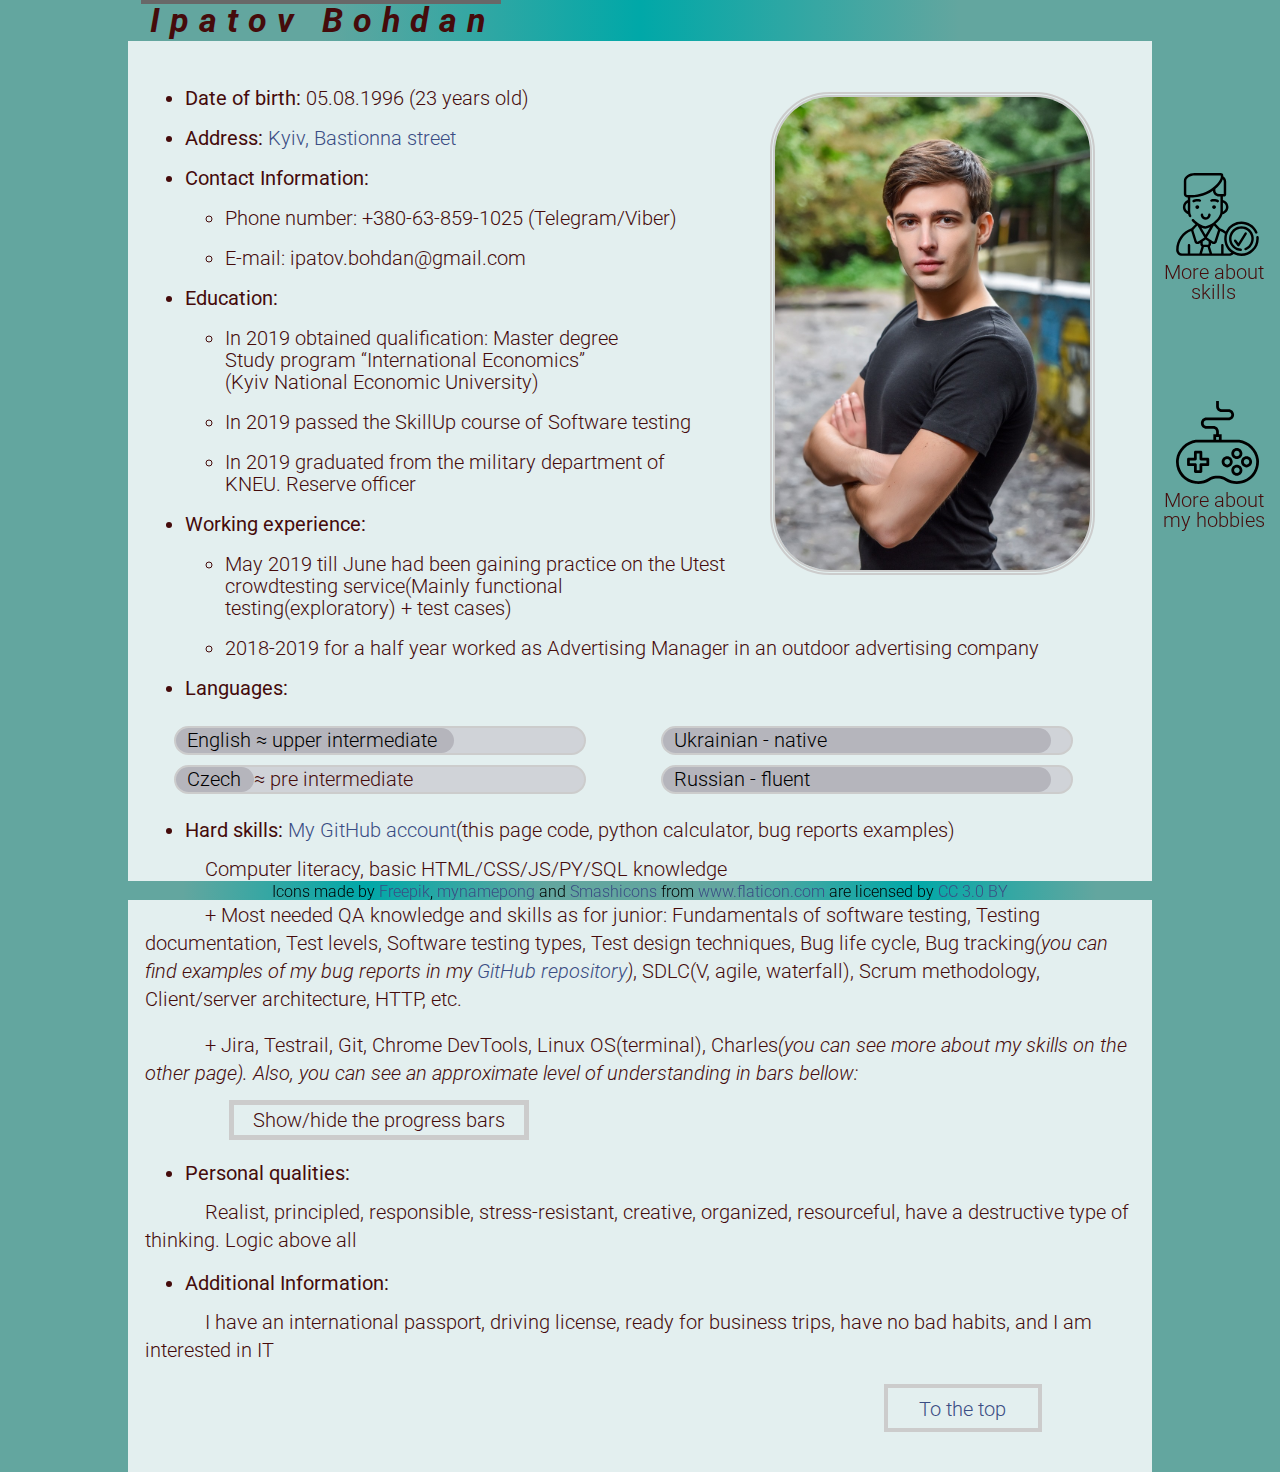
<file: index.html>
<!DOCTYPE html>

<html lang="en">

<head>
	<meta charset="utf-8">
	<meta name="Description" content="My CV">
	<title>CV</title>
	<link rel="stylesheet" href="assets/stylesheets/main.css">
	<link rel="stylesheet" href="https://fonts.googleapis.com/css?family=Roboto:400,300,100&subset=cyrillic,latin">
	<link rel="shortcut icon" href="assets/home.ico" type="image/x-icon">
</head>

<body>

<a href="top"></a>

	<header>
 		<div class="head">
 			<hr>
 			<a href="index.html"><h1>Ipatov Bohdan</h1></a> 			 
 		</div>
 	</header>
<div class="bla3"></div>
		<div class="containerm">
  		<div class="box">
  			<div class="bla4"></div>

    		<a href="skills.html"><div class="leftboxmob">
    			<img class="novis" alt="More about my skills" src="assets/svg/employee.svg">
    			<p id="mobnavig1">Skills</p>
    		</div></a>
    	<div class="bla"></div>

   			<a href="hobbies.html"><div class="centerboxmob">
   				<img class="novis" alt="More about my hobbies" src="assets/svg/joystick.svg">
  				<p id="mobnavig2">Hobbies</p>
  			</div></a>
		
   			<div class="rightboxmob"></div>
   		</div><div class="bla2"></div>
   		</div>

 	<article>	

		<div class="container">
  		<div class="box">

    		<div class="leftbox"></div>

   			<div class="centerbox"> 

				<img class="myphoto" src="assets/photo/me.jpg" alt="Ipatov Bohdan">

				<ul class="list"><li id="margtop0"><b>Date of birth: </b> 05.08.1996 (23 years old)</li></ul>

				<ul class="list"><li ><b>Address: </b> <a href="https://www.google.com/maps/place/%D1%83%D0%BB.+%D0%91%D0%B0%D1%81%D1%82%D0%B8%D0%BE%D0%BD%D0%BD%D0%B0%D1%8F,+%D0%9A%D0%B8%D0%B5%D0%B2,+02000/@50.4180899,30.5508955,17z/data=!4m5!3m4!1s0x40d4cf6ec4a534eb:0x2a6adb4597f4538!8m2!3d50.4180455!4d30.5525048" target="_blank">Kyiv, Bastionna street</a></li></ul>

				<ul class="list"><li><b>Contact Information:</b>
				<ul class="list"><li id="margtop4">Phone number: +380-63-859-1025 (Telegram/Viber)</li>
				<li>E-mail: ipatov.bohdan@gmail.com</li></ul></li></ul>

				<ul class="list"><li><b>Education:</b><ul>
				<li id="margtop5">In 2019 obtained qualification: Master degree <br>
				Study program “International Economics”<br>
				(Kyiv National Economic University)</li>
				<li>In 2019 passed the SkillUp course of Software testing</li>
				<li>In 2019 graduated from the military department of KNEU. Reserve officer</li>
				</ul></li></ul>

				<ul class="list"><li><b>Working experience:</b><ul>
				<li id="margtop6">May 2019 till June had been gaining practice on the Utest crowdtesting service(Mainly functional testing(exploratory) + test cases)</li>
				<li>2018-2019 for a half year worked as Advertising Manager in an outdoor advertising company</li>
				</ul></li></ul>

				<ul class="list"><li><b>Languages:</b></li></ul>
				<div class="mar2">
					<div class="bborder round">
					<div class="bar13 round">English ≈ upper intermediate</div></div></div>

					<div class="mar2">
					<div class="bborder round">
					<div class="bar14 round">Ukrainian - native</div></div></div>

					<div class="mar3">
					<div class="bborder round">
					<div class="bar15 round">Czech</div>≈ pre intermediate</div></div>

					<div class="mar3">
					<div class="bborder round">
					<div class="bar16 round">Russian - fluent</div></div></div>
				

				<ul class="list"><li id="margtop1"><b>Hard skills: </b><a href="https://github.com/Bogdan508" target="_blank">My GitHub account</a>(this page code, python calculator, bug reports examples)</li></ul>

				<p>Computer literacy, basic HTML/CSS/JS/PY/SQL knowledge</p><p>+ Most needed QA knowledge and skills as for junior: Fundamentals of software testing, Testing documentation, Test levels, Software testing types, Test design techniques, Bug life cycle, Bug tracking<i>(you can find examples of my bug reports in my <a href="https://github.com/Bogdan508/Bug-reports" target="_blank">GitHub repository</a>)</i>, SDLC(V, agile, waterfall), Scrum methodology, Client/server architecture, HTTP, etc.</p><p>+ Jira, Testrail, Git, Chrome DevTools, Linux OS(terminal), Charles<i>(you can see more about my skills on the other page). Also, you can see an approximate level of understanding in bars bellow:</i></p>
				<a href="#" onclick="show()"><button>Show/hide the progress bars</button></a>

				<div class="bars" id="myShowBlock">
					<div class="mar">
					<div class="bborder round">
					<div class="bar1 round">HTML</div></div></div>

					<div class="mar">
					<div class="bborder round">
					<div class="bar2 round">Bug tracking(Utest/Jira)</div></div></div>

					<div class="mar">
					<div class="bborder round">
					<div class="bar3 round">CSS</div></div></div>

					<div class="mar">
					<div class="bborder round">
					<div class="bar4 round">Testrail</div></div></div>

					<div class="mar">
					<div class="bborder round">
					<div class="bar5 round">JS</div></div></div>

					<div class="mar">
					<div class="bborder round">
					<div class="bar6 round">Scrum(theory)</div></div></div>

					<div class="mar">
					<div class="bborder round">
					<div class="bar7 round">PY</div></div></div>

					<div class="mar">
					<div class="bborder round">
					<div class="bar8 round">Git</div></div></div>

					<div class="mar">
					<div class="bborder round">
					<div class="bar9 round">SQL</div></div></div>

					<div class="mar">
					<div class="bborder round">
					<div class="bar10 round">Chrome DevTools</div></div></div>

					<div class="mar">
					<div class="bborder round">
					<div class="bar11 round">Linux OS</div></div></div>

					<div class="mar">
					<div class="bborder round">
					<div class="bar12 round">Charles</div></div></div>

				</div>

				<ul class="list"><li id="margtop2"><b>Personal qualities: </b></li></ul>
				<p>Realist, principled, responsible, stress-resistant, creative, organized, resourceful, have a destructive type of thinking. Logic above all</p>

				<ul class="list"><li id="margtop3"><b>Additional Information: </b></li></ul>
				<p>I have an international passport, driving license, ready for business trips, have no bad habits, and I am interested in IT</p>

<a href="#top"><div id="tothetop">To the top</div></a>

   			</div>

    			<div class="rightbox">

    			<p class="linktexts"></p>
    			<a href="skills.html"><div class="image"><img width="100%" height="100%" alt="More about skills" 
  				src="assets/svg/employee.svg"></div><p class="linktext">More about<br>skills</p></a>
				
				<a href="hobbies.html"><div class="image"><img width="100%" height="100%"  alt="More about my hobbies" 
  				src="assets/svg/joystick.svg"></div><p class="linktext">More about<br>my hobbies</p></a> 			
    		</div>
    	</div>
		</div>
	</article>

	<footer>
		<div class="wrapper">
		<div class="footer">
 			<div class="cr">Icons made by <a href="https://www.flaticon.com/authors/freepik" title="Freepik">Freepik</a>, <a href="https://www.flaticon.com/authors/mynamepong" title="mynamepong">mynamepong</a> and <a href="https://www.flaticon.com/authors/smashicons" title="Smashicons">Smashicons</a>  from <a href="https://www.flaticon.com/" 		    title="Flaticon">www.flaticon.com</a> are licensed by <a href="http://creativecommons.org/licenses/by/3.0/" 		    title="Creative Commons BY 3.0" target="_blank">CC 3.0 BY</a></div>
		</div>
		</div>
	</footer>

<script type="text/javascript">

document.getElementById('myShowBlock' ).style.display = 'none';		

var visible = false;

function show() {
    if (visible) { event.preventDefault();
        document.getElementById('myShowBlock' ).style.display = 'none';
        visible = false;
    } else { event.preventDefault();
        document.getElementById('myShowBlock' ).style.display = 'block';
        visible = true;
    }
}
</script>

</body>
 
</html>
</file>
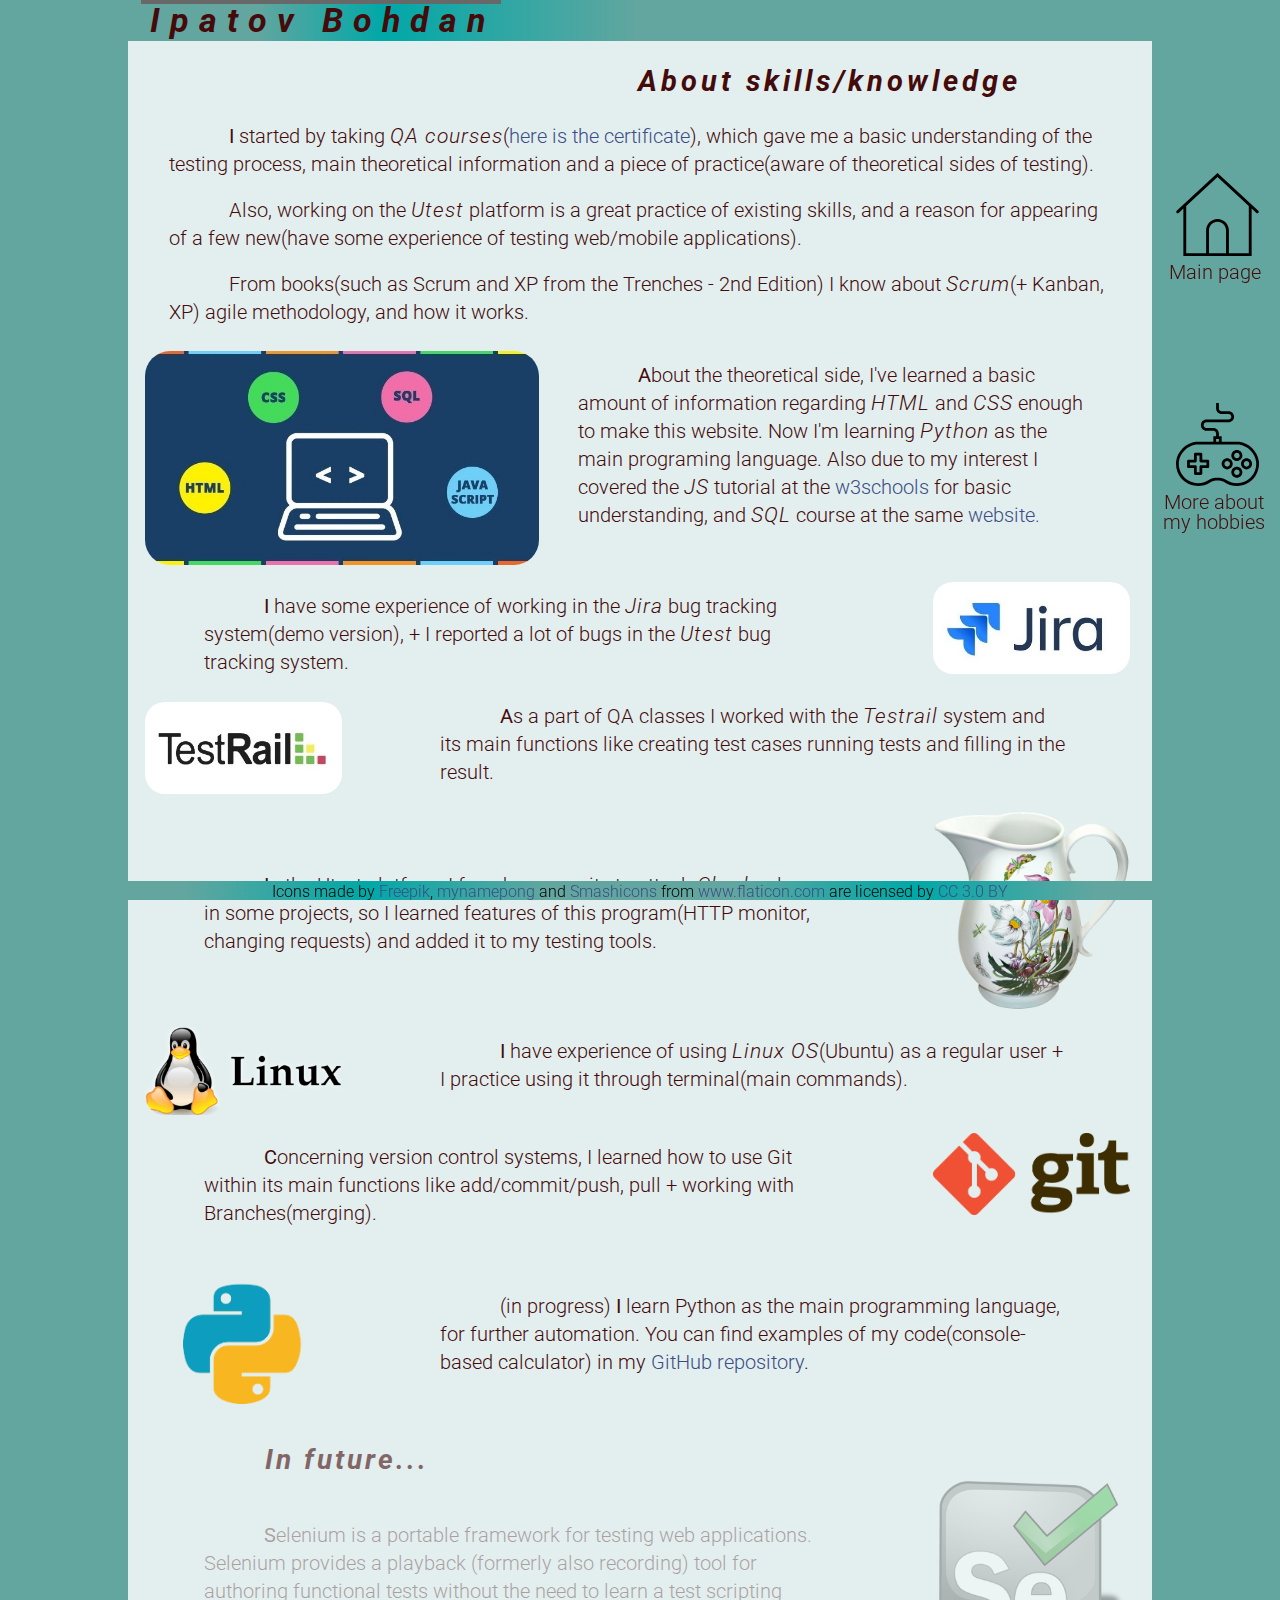
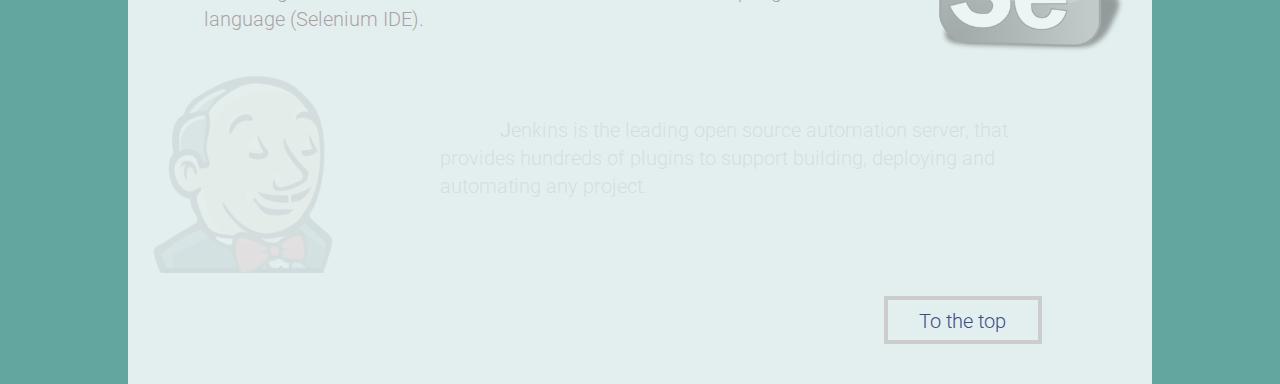
<file: skills.html>
<!DOCTYPE html>

<html lang="en">

<head>
	<meta charset="utf-8">
	<meta name="Description" content="Page about my skills and knowledge">
	<title>Skills and knowledge</title>
	<link rel="stylesheet" href="assets/stylesheets/main.css">
	<link rel="stylesheet" href="https://fonts.googleapis.com/css?family=Roboto:400,300,100&subset=cyrillic,latin">
	<link rel="shortcut icon" href="assets/skills.ico" type="image/x-icon">
</head>
 
<body>

<a href="top"></a>

	<header>
 		<div class="heads">
 			<hr>
 			<a href="index.html"><h1>Ipatov Bohdan</h1></a>
 		</div>
 	</header>
<div class="bla3"></div>
		<div class="containerm">
  		<div class="box">
  			<div class="bla4"></div>

    		<a href="index.html"><div class="leftboxmob">
    			<img class="novis" alt="Main page" src="assets/svg/home.svg">
    			<p id="mobnavig1s">Main page</p>
    		</div></a>
		<div class="bla"></div>

   			<a href="hobbies.html"><div class="centerboxmob">
   				<img class="novis" alt="More about my hobbies" src="assets/svg/joystick.svg">
   				<p id="mobnavig2">Hobbies</p>
  			</div></a>

   			<div class="rightboxmob"></div>
   		</div><div class="bla2"></div>
   		</div>

 	<article>	

		<div class="container">
  		<div class="box">

    		<div class="leftbox"></div>

   			<div class="centerbox">  

				<h2>About skills/knowledge</h2>

				<div class="part">
				<p class="txxtss"><strong>I</strong> started by taking <i class="itall">QA courses</i>(<a href="assets/photo/skillup.jpg" target="_blank">here is the certificate</a>), which gave me a basic understanding of the testing process, main theoretical information and a piece of practice(aware of theoretical sides of testing).</p> 
				<p class="txxtss">Also, working on the <i class="itall">Utest</i> platform is a great practice of existing skills, and a reason for appearing of a few new(have some experience of testing web/mobile applications).</p>
				<p class="txxtss">From books(such as Scrum and XP from the Trenches - 2nd Edition) I know about <i class="itall">Scrum</i>(+ Kanban, XP) agile methodology, and how it works.</p></div>

				<div class="part">
				<img class="leftphotomix" src="assets/photo/mix.jpeg" alt="html_css_sql_js_c"><p class="txxt1"></p>
				<p class="txxt2"><strong>A</strong>bout the theoretical side, I've learned a basic amount of information regarding <i class="itall">HTML</i> and <i class="itall">CSS</i> enough to make this website. Now I'm learning <i class="itall">Python</i> as the main programing language. Also due to my interest I covered the <i class="itall">JS</i> tutorial at the <a href="https://www.w3schools.com/js/default.asp" target="_blank">w3schools</a> for basic understanding, and <i class="itall">SQL</i> course at the same <a href="https://www.w3schools.com/sql/default.asp" target="_blank">website.</a></p></div>

				<div class="part"><img class="rightphoto" src="assets/photo/jira.jpg" alt="Jira"><p class="txxt1"></p>
				<p class="txxtl"><strong>I</strong> have some experience of working in the <i class="itall">Jira</i> bug tracking system(demo version), + I reported a lot of bugs in the <i class="itall">Utest</i> bug tracking system.</p></div>

				<div class="part"><img class="leftphoto" src="assets/photo/testrail.jpg" alt="testrail">
				<p class="txxtr"><strong>A</strong>s a part of QA classes I worked with the <i class="itall">Testrail</i> system and its main functions like creating test cases running tests and filling in the result.</p></div>

				<div class="part"><img class="rightphoto" src="assets/photo/charles.svg" alt="Charles proxy">
				<p id="txxt1c"></p><p class="txxtl"><strong>I</strong>n the Utest platform I faced a necessity to attach <i class="itall">Charles</i> logs in some projects, so I learned features of this program(HTTP monitor, changing requests) and added  it  to my testing tools.</p></div>

				<div class="part"><img class="leftphoto" src="assets/photo/linux.png" alt="Linux OS"><p class="txxt1"></p>
				<p class="txxtr"><strong>I</strong> have experience of using <i class="itall">Linux OS</i>(Ubuntu) as a regular user + I practice using it through terminal(main commands).</p></div>

				<div class="part"><img class="rightphoto" src="assets/photo/git.png" alt="Git"><p class="txxt1"></p>
				<p class="txxtl"><strong>C</strong>oncerning version control  systems, I learned how to use Git within its main functions like add/commit/push, pull + working with Branches(merging).</p></div>

				<div class="part"><img class="leftphoto" src="assets/photo/python.png" alt="Python"><p id="txxt1j"></p>
				<p class="txxtr">(in progress) <strong>I</strong> learn Python as the main programming language, for further automation. You can find examples of my code(console-based calculator) in my <a href="https://github.com/Bogdan508/Python_console_based_calculator" target="_blank">GitHub repository</a>.</p></div>

				<div class="inprog80"><h3>In future...</h3></div><br>

				<div class="inprog50"><img class="rightphoto" src="assets/photo/selenium.png" alt="Selenium"><p id="txxt1j"></p>
				<p class="txxtl"><strong>S</strong>elenium is a portable framework for testing web applications. Selenium provides a playback (formerly also recording) tool for authoring functional tests without the need to learn a test scripting language (Selenium IDE).</p></div>

				<div class="inprog0"><img class="leftphoto" src="assets/photo/jenkins.png" alt="jenkins"><p id="txxt1j"></p>
				<p class="txxtr"><strong>J</strong>enkins is the leading open source automation server, that provides hundreds of plugins to support building, deploying and automating any project.</p></div>
				
<a href="#top"><div id="tothetop2">To the top</div></a>

   			</div>

    		<div class="rightbox">

    			<p class="linktexts2"></p>

    			<a href="index.html"><div class="image"><img alt="Main page" width="100%" height="100%" 
  				src="assets/svg/home.svg"></div> <p class="linktext1">Main page</p></a>
				
    			<a href="hobbies.html"><div class="image"><img alt="More about my hobbies" width="100%" height="100%" 
  				src="assets/svg/joystick.svg"></div> <p class="linktext">More about<br>my hobbies</p></a></div>

    	</div>
    	</div>

	</article>

	<footer>
		<div class="wrapper">
		<div class="footer">
			<div class="cr">Icons made by <a href="https://www.flaticon.com/authors/freepik" title="Freepik">Freepik</a>, <a href="https://www.flaticon.com/authors/mynamepong" title="mynamepong">mynamepong</a> and <a href="https://www.flaticon.com/authors/smashicons" title="Smashicons">Smashicons</a>  from <a href="https://www.flaticon.com/" 		    title="Flaticon">www.flaticon.com</a> are licensed by <a href="http://creativecommons.org/licenses/by/3.0/" 		    title="Creative Commons BY 3.0" target="_blank">CC 3.0 BY</a></div>
		</div>
		</div>
	</footer>

</body>
 
</html>
</file>
<file: assets/stylesheets/main.css>
body {
font: 300 16px/22px "Roboto", "Open Sans", "Helvetica Neue", Helvetica, Arial, sans-serif;
background: linear-gradient(to right,
#63A69F 10%,
#e3efef 10%, #e3efef 90%,
#63A69F 10%);

} 

	p {
font-size: 20px;
color: #450B0B;
text-indent: 60px;
margin-bottom: 18px;
line-height: 28px; 
}

#margtop0 {
margin-top: 0px;
}

#margtop1 {
margin-bottom: -4px;
}

#margtop2 {
margin-top: 12px;
margin-bottom: -4px;
}

#margtop3 {
margin-bottom: -4px;
}

#margtop4 {
margin-top: 18px;
}

#margtop5 {
margin-top: 18px;
}

#margtop6 {
margin-top: 18px;
}

#margtop7 {
margin-top: 18px;
}

	li {
font-size: 20px;
margin-bottom: 18px;		
}

	.list {
color: #450B0B;
margin-bottom: 18px;
}

	h1 {
font-size: 34px;
color: #450B0B;
font-style: italic;
letter-spacing: 10px;
margin-top: 5px;
margin-left: 11%;
text-indent: 9px;
}

	h2 {
font-size: 29px;
color: #450B0B;
font-style: italic;
letter-spacing: 4px;
margin-top: 0px;
margin-bottom: 30px;
text-indent: 50%;
}

	hr {
width: 360px;
border: none;
color: #450B0B; 
height: 4px;
margin-left: 11%;
background-color: #686868;
}

	a {
text-decoration: none;
color: #3a4d84;
} 

	a:hover {
color: #847f7f;
} 

	* {
margin: 0;
}

	.itall {
font-size: 20.5px;
letter-spacing: 1px;
}

	.head {
display: inline-block;
width: 100%;
height: 41px;
margin-bottom: 20px;
text-align: left;
background: linear-gradient(to right, #63A69F,#63A69F, #00a8a8, #63A69F, #63A69F);
}

	.heads {
display: inline-block;
width: 100%;
height: 41px;
margin-bottom: 3px;
text-align: left;
background: linear-gradient(to right, #63A69F 20%, #00a8a8 30%, #63A69F 50%);
}

	.headh {
display: inline-block;
width: 100%;
height: 41px;
margin-bottom: 3px;
text-align: left;
background: linear-gradient(to right, #63A69F,#63A69F,#63A69F, #00a8a8, #63A69F, #63A69F);
}

	.footer {
position: fixed;
left: 0;
bottom: 0;
width: 100%;
height: 17px;
display: inline-block;
text-align: right;
padding-bottom: 2px;
background: linear-gradient(to right, #63A69F, #63A69F, #00a8a8, #63A69F, #63A69F, #00a8a8, #63A69F, #63A69F);
}

/*
  ========================================
  main 3 parts
  ========================================
*/

	.container{

width:100%
}

	.box div{
display:inline-block;
margin: 0px;	

}

	.leftbox {
width: 11%;
margin: 0;
}

	.centerbox {
width: 77%;
margin: 0;
padding-top: 2%;

}

	.rightbox {
width: 9.7%;
margin: 0;
padding-left: 1.5%;
position: fixed;
}

/*
  ========================================
  making icon bigger
  ========================================
*/

	.image {
width: 67%;
height: 67%;
padding-left: 21%;
}

 	.image img {
 -moz-transition: all 0.2s ease-out;
 -o-transition: all 0.2s ease-out;
 -webkit-transition: all 0.2s ease-out;
}
 
	.image img:hover{
 -webkit-transform: scale(1.13);
 -moz-transform: scale(1.13);
 -o-transform: scale(1.13);
}

 /*
  ========================================
  my photo
  ========================================
*/

	.myphoto {
border: double 5px #ccc;
width: 32%;
height: 32%;
float: right;
margin-right: 35px;
margin-left: 45px;
margin-top: 5px;
margin-bottom: 10px;
-moz-border-radius: 60px; 
-webkit-border-radius: 60px;  
border-radius: 60px; 
}

 /*
  ========================================
  other photo
  ========================================
*/

	.rightphoto {
width: 20%;
height: 20%;
float: right;
-moz-border-radius: 20px; 
-webkit-border-radius: 20px;  
border-radius: 20px; 
margin-left: 2%; 
margin-bottom: 1%;
}

	.leftphoto {
width: 20%;
height: 20%;
float: left;
-moz-border-radius: 20px; 
-webkit-border-radius: 20px;  
border-radius: 20px; 
margin-right: 2%;
margin-bottom: 1%; 
}

	.leftphotomix {
width: 40%;
float: left;
-moz-border-radius: 25px; 
-webkit-border-radius: 25px;  
border-radius: 25px; 
margin-right: 2%; 
margin-bottom: 1%;
}

	.music {   
width: 40%;
float: left;
-moz-border-radius: 20px; 
-webkit-border-radius: 20px;  
border-radius: 20px; 
margin-right: 2%; 
}

	.flphoto {
width: 40%;
float: right;
-moz-border-radius: 20px; 
-webkit-border-radius: 20px;  
border-radius: 20px; 
margin-left: 2%; 
}

	.programming {   
width: 40%; 
height: 40%;
float: left;
-moz-border-radius: 20px; 
-webkit-border-radius: 20px;  
border-radius: 20px; 
margin-right: 2%;
margin-bottom: 3%;
}

	.game {   
width: 84%;
-moz-border-radius: 30px; 
-webkit-border-radius: 30px;  
border-radius: 30px; 
margin-top: 2%;
margin-bottom: 0%;
}

	.gamec {
text-align: center;
text-indent: 0px;
margin-top: -18px;
margin-bottom: -10px;
}

	.skill {
float: left;
width: 20%;
}

 /*
  ========================================
  links
  ========================================
*/

	.linktexts {
margin-bottom: 90%;
}
	.linktexts2 {
margin-bottom: 104%;
}

	.linktext {
text-indent:0;
text-align: center;
margin-bottom: 80%;
padding-left: 3%;
line-height: 20px; 
}

	.linktext1 {
text-indent:0;
text-align: center;
margin-bottom: 97%;
padding-left: 5%;
line-height: 20px; 
}

 /*
  ========================================
  mob nav
  ========================================
*/

	.containerm{
width:100%;
display: none;
}

	.bla {
width: 0px;
}
	.bla2 {
display: block;
width: 0px;
}

	.bla3 {
display: block;
width: 0px;
}
	.bla4 {
display: inline-block;
width: 0%;
}


	.leftboxmob {
padding-left: 16%;
padding-right: 10%;
padding-top: 2%;
width: 15%;
height: 20%;
}

.leftboxmob:hover{
background: #ccc;
}

	.centerboxmob {
padding-left: 15%;
padding-right: 10%;
padding-top: 2%;
width: 15%;
height: 20%;
}

.centerboxmob:hover{
background: #ccc;
}

	.rightboxmob {
height: 0%;
padding-top: 2%;
width: 0%;
margin: 0;
}

#mobnavig1 {
text-indent: 0px;
text-align: center;	
font-size: 30px;
line-height: 30px; 
margin-bottom: -10px;
display: none;
}

#mobnavig1s {
margin-left: -20px;
text-indent: 0px;
text-align: center;	
font-size: 30px;
line-height: 30px; 
margin-bottom: -10px;
display: none;

}

#mobnavig2 {
text-indent: 0px;
text-align: center;	
font-size: 30px;
line-height: 30px; 
margin-bottom: -10px;
display: none;
}

	.novis {
display: none;
width: 100%;
height: 100%;
}


#tothetop {
text-align: center;
padding-top: 1%;
width: 150px;
height: 30px;
border: 4px solid #ccc;	
font-size: 20px; 
margin-left: 75%;
margin-top: 2px;
margin-bottom: 40px;
}

#tothetop:hover {
background: #ccc;
}

#tothetop2 {
text-align: center;
padding-top: 1%;
width: 150px;
height: 30px;
border: 4px solid #ccc;	
font-size: 20px; 
margin-left: 75%;
margin-top: 5px;
margin-bottom: 40px;
}

#tothetop2:hover {
background: #ccc;
}

#tothetoph {
text-align: center;
padding-top: 1%;
width: 150px;
height: 30px;
border: 4px solid #ccc;	
font-size: 20px; 	
margin-left: 75%;
margin-top: 17px;
margin-bottom: 37px;
}

#tothetoph:hover {
background: #ccc;
}

/*
  ========================================
  bars
  ========================================
*/

button {
color: #450B0B;
font: 300 16px/22px "Roboto", "Open Sans", "Helvetica Neue", Helvetica, Arial, sans-serif;
font-size: 20px;
margin-left: 8.5%;
margin-bottom: 1%;
margin-top: -5px;
width: 300px;
height: 40px;
background-color: white;
border: 5px solid #ccc;
text-align: center;
text-decoration: none;
background-color: #e3efef;
cursor: pointer;
}

button:hover {
background: #ccc;
}

.bars {display: block; width: 100%;}
.mar {display: inline-block; width: 46%; padding-top: 1%; padding-left: 3%;}
.mar2 {display: inline-block; width: 46%; padding-top: 1%; padding-left: 3%;}
.mar3 {display: inline-block; width: 46%; padding-top: 1%; padding-left: 3%;padding-bottom: 2.5%;}
.bborder{border:2px solid #ccc; background: #d0d3d8; display: block; width: 90%;font-size: 20px;
color: #450B0B;}
.round {border-radius: 30px;}
.bar1 {color:#000;background-color:#b5b5bc; width: 70%; font-size: 20px; color: #000000;
text-indent: 13px; line-height: 25px;}
.bar2 {color:#000;background-color:#b5b5bc; width: 70%; font-size: 20px; color: #000000;
text-indent: 13px; line-height: 25px;}
.bar3 {color:#000;background-color:#b5b5bc; width: 35%; font-size: 20px; color: #000000;
text-indent: 13px; line-height: 25px;}
.bar4 {color:#000;background-color:#b5b5bc; width: 60%; font-size: 20px; color: #000000;
text-indent: 13px; line-height: 25px;}
.bar5 {color:#000;background-color:#b5b5bc; width: 13%; font-size: 20px; color: #000000;
text-indent: 13px; line-height: 25px;}
.bar6 {color:#000;background-color:#b5b5bc; width: 70%; font-size: 20px; color: #000000;
text-indent: 13px; line-height: 25px;}
.bar7 {color:#000;background-color:#b5b5bc; width: 20%; font-size: 20px; color: #000000;
text-indent: 13px; line-height: 25px;}
.bar8 {color:#000;background-color:#b5b5bc; width: 25%; font-size: 20px; color: #000000;
text-indent: 13px; line-height: 25px;}
.bar9 {color:#000;background-color:#b5b5bc; width: 30%; font-size: 20px; color: #000000;
text-indent: 13px; line-height: 25px;}
.bar10 {color:#000;background-color:#b5b5bc; width: 50%; font-size: 20px; color: #000000;
text-indent: 13px; line-height: 25px;}
.bar11 {color:#000;background-color:#b5b5bc; width: 30%; font-size: 20px; color: #000000;
text-indent: 13px; line-height: 25px;}
.bar12 {color:#000;background-color:#b5b5bc; width: 40%; font-size: 20px; color: #000000;
text-indent: 13px; line-height: 25px;}
.bar13 {color:#000;background-color:#b5b5bc; width: 68%; font-size: 20px; color: #000000;
text-indent: 11px; line-height: 25px;}
.bar14 {color:#000;background-color:#b5b5bc; width: 95%; font-size: 20px; color: #000000;
text-indent: 11px; line-height: 25px;}
.bar15 {color:#000;background-color:#b5b5bc; width: 19%; font-size: 20px; color: #000000;
text-indent: 11px; line-height: 25px;}
.bar16 {color:#000;background-color:#b5b5bc; width: 95%; font-size: 20px; color: #000000;
text-indent: 11px; line-height: 25px;}

 /*
  ========================================
  paragraph
  ========================================
*/

	.part {
padding-bottom: 0.8%;
}

	.inprog0 {
opacity: 0.08;
background: C1C1C1;
padding-bottom: 0.8%;
}
	.inprog50 {
opacity: 0.35;
background: C1C1C1;
padding-bottom: 0.8%;
}

	.inprog60 {
opacity: 0.6;
background: C1C1C1;
padding-bottom: 0.8%;
}

	.inprog80 {
opacity: 0.6;
width: 60%;
background: C1C1C1;
font-size: 24px;
color: #450B0B;
font-style: italic;
letter-spacing: 3px;
padding-left: 120px;
padding-bottom: 1%;
}

	.cr {
text-align: center;
}

	.txxt1 {
margin-bottom: 1%;
}

#txxt1c {
margin-bottom: 6%;
}

#txxt1j {
margin-bottom: 4%;
}

	.txxt2 {
padding-left: 44%;
padding-right: 4%;
}

	.txxtl {
padding-right: 30%;
padding-left: 6%;
}

	.txxtr {
padding-left: 30%;
padding-right: 6%;
}

	.txxtss {
padding-left: 2.5%;
padding-right: 2.5%;
}

#txxt11 {
margin-bottom: 6%;
}

	.txxtrig {
padding-left: 45%;
padding-right: 6%;
}

	.txxtlef {
padding-right: 45%;
padding-left: 6%;
}

#txxt12 {
margin-bottom: 8%;
}

#txxt13 {
margin-bottom: 6.5%;
}

 /*
  ========================================
  mobile
  ========================================
*/

//@media screen and (max-height: 600px) {}


@media screen and (max-width: 1000px) {

	body {
background: linear-gradient(to right,
#e3efef 10%,
#e3efef 10%, #e3efef 96%,
#63A69F 4%);
} 

	.bla {
width: 2px;
}

	.bla2 {
height: 10px;
}

	.bla3 {
height: 10px;
}

	.bla4 {
width: 5%;
}

	.containerm{
display:block;
}

	.leftboxmob {
border: 10px solid #ccc;
}

	.centerboxmob {
border: 10px solid #ccc;
}


.leftbox {
width: 0%;
}

	.centerbox {
width: 95%;
}

	.rightbox {
visibility: hidden;
}

	.linktexts {
margin-bottom: 40%;
}

	.linktext1 {
margin-bottom: 60%;
}

#tothetop {
font-size: 32px;
}

#tothetop2 {
font-size: 32px;
}

#tothetoph {
font-size: 32px;
}

	h2 {
text-indent: 37%;
}

	.txxt1 {
margin-bottom: 2px;
}

#txxt11 {
margin-bottom: 3%;
}

#txxt12 {
margin-bottom: 4%;
}

#txxt13 {
margin-bottom: 3%;
}

	.txxtrig {
padding-left: 4%;
padding-right: 2%;
}

	.txxtlef {
padding-right: 2%;
padding-left: 4%;
}

	.txxt2 {
padding-left: 4%;
padding-right: 2%;
}

	.txxtl {
padding-right: 4%;
padding-left: 2%;
}

	.txxtr {
padding-left: 4%;
padding-right: 2%;
}

#txxt1c {
margin-bottom: 3%;
}

#mobnavig1 {
display: inline-block;
}

#mobnavig1s {
display: inline-block;
}

#mobnavig2 {
display: inline-block;
margin-left: -6px;
}

	.novis {
display: inline-block;
margin-left: -17%;
}

button {
font-size: 25px;
width: 350px;
height: 50px;
margin-left: 5%;
border-width: 3px;
}
}
</file>
